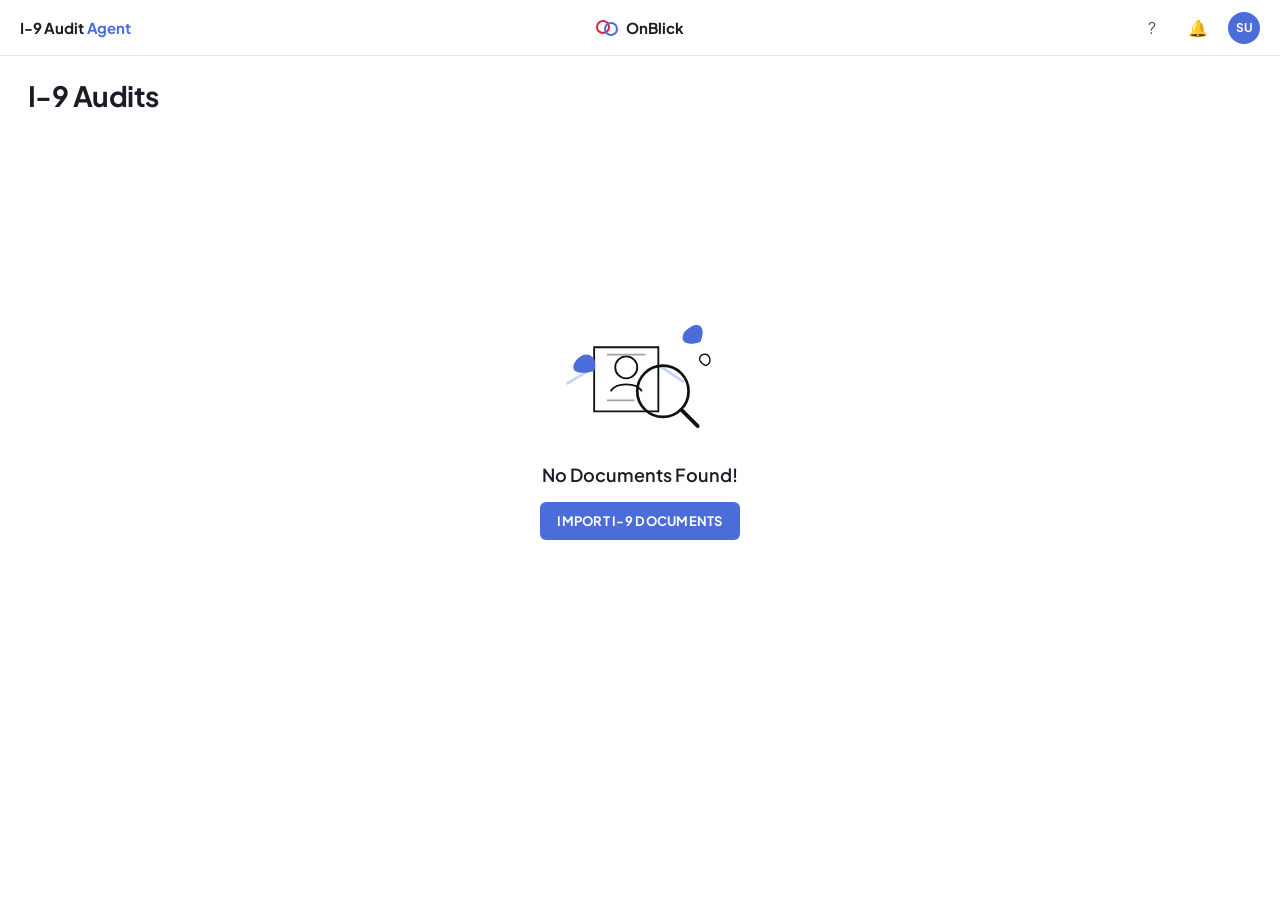
<file: I-9-Assist-Agent/index.html>
<!DOCTYPE html>
<html lang="en">
<head>
  <meta charset="utf-8" />
  <meta name="viewport" content="width=device-width, initial-scale=1" />
  <title>I-9 Audit Agent · OnBlick</title>
  <link rel="preconnect" href="https://fonts.googleapis.com" />
  <link rel="preconnect" href="https://fonts.gstatic.com" crossorigin />
  <link href="https://fonts.googleapis.com/css2?family=Plus+Jakarta+Sans:wght@400;500;600;700&display=swap" rel="stylesheet" />
  <link rel="stylesheet" href="./css/styles.css" />
</head>
<body>
  <div id="header-root"></div>
  <main class="page" id="app"></main>
  <div id="modal-root"></div>
  <div class="toast-host" id="toast-root" aria-live="polite"></div>
  <script type="module" src="./js/main.js"></script>
</body>
</html>
</file>
<file: I-9-Assist-Agent/css/styles.css>
/* OnBlick I-9 Audit Agent — wireframe styles */
:root {
  --blue: #4a6dd9;
  --blue-hover: #3b5bc4;
  --blue-soft: #e8eefc;
  --blue-border: #9bb0eb;
  --ink: #1a1d26;
  --muted: #6b7280;
  --line: #e5e7eb;
  --bg: #ffffff;
  --bg-soft: #f5f6f8;
  --danger: #dc2626;
  --danger-soft: #fee2e2;
  --success: #15803d;
  --success-soft: #dcfce7;
  --tech: #eab308;
  --subst: #4a6dd9;
  --shadow: 0 12px 40px rgba(26, 29, 38, 0.14);
  --font: "Plus Jakarta Sans", system-ui, sans-serif;
}

* { box-sizing: border-box; }
html, body { height: 100%; }
body {
  margin: 0;
  font-family: var(--font);
  color: var(--ink);
  background: var(--bg);
  -webkit-font-smoothing: antialiased;
}
button, input { font: inherit; }
button { cursor: pointer; }
a { color: var(--blue); }
button:disabled { opacity: 0.55; cursor: not-allowed; }

.app-header {
  height: 56px;
  display: grid;
  grid-template-columns: 1fr auto 1fr;
  align-items: center;
  padding: 0 20px;
  border-bottom: 1px solid var(--line);
  background: #fff;
  position: sticky;
  top: 0;
  z-index: 20;
}
.brand-product { font-weight: 700; font-size: 15px; letter-spacing: -0.01em; }
.brand-product .agent { color: var(--blue); }
.onblick { display: flex; align-items: center; gap: 8px; font-weight: 700; font-size: 15px; }
.onblick-mark { width: 22px; height: 16px; position: relative; }
.onblick-mark span {
  position: absolute; width: 14px; height: 14px; border-radius: 50%; border: 2px solid;
}
.onblick-mark span:first-child { left: 0; top: 0; border-color: #e11d48; }
.onblick-mark span:last-child { right: 0; bottom: 0; border-color: var(--blue); }
.header-actions { display: flex; justify-content: flex-end; align-items: center; gap: 14px; }
.icon-btn {
  width: 32px; height: 32px; border: 0; background: transparent; color: #4b5563;
  display: grid; place-items: center; border-radius: 999px;
}
.icon-btn:hover { background: var(--bg-soft); }
.avatar {
  width: 32px; height: 32px; border-radius: 999px; background: var(--blue);
  color: #fff; display: grid; place-items: center; font-size: 12px; font-weight: 700;
}

.page { padding: 22px 28px 40px; min-height: calc(100vh - 56px); }
.page-title-row {
  display: flex; align-items: center; justify-content: space-between; gap: 16px; margin-bottom: 18px;
}
.page-title { margin: 0; font-size: 28px; font-weight: 700; letter-spacing: -0.02em; }
.crumbs { color: var(--blue); font-size: 13px; margin-bottom: 10px; }
.crumbs button { border: 0; background: none; color: inherit; padding: 0; font: inherit; }
.meta { color: var(--muted); font-size: 13px; margin-top: 6px; }
.meta .err { color: var(--danger); font-weight: 700; }

.btn {
  border-radius: 6px; border: 1px solid transparent; padding: 10px 16px;
  font-weight: 700; font-size: 13px; letter-spacing: 0.02em; display: inline-flex;
  align-items: center; gap: 8px; transition: transform .15s ease, box-shadow .15s ease, background .15s ease;
}
.btn:active:not(:disabled) { transform: translateY(1px); }
.btn-primary { background: var(--blue); color: #fff; }
.btn-primary:hover:not(:disabled) { background: var(--blue-hover); box-shadow: 0 6px 16px rgba(74,109,217,.28); }
.btn-outline { background: #fff; color: var(--blue); border-color: var(--blue); }
.btn-outline:hover:not(:disabled) { background: var(--blue-soft); }
.btn-ghost { background: transparent; color: #374151; border: 0; font-weight: 600; }
.btn-danger-outline { background: #fff; color: var(--danger); border-color: #fca5a5; }
.btn-sm { padding: 8px 12px; font-size: 12px; }

.empty {
  min-height: 62vh; display: grid; place-items: center; text-align: center;
  animation: fadeUp .45s ease both;
}
.empty-art { width: 220px; height: 160px; margin: 0 auto 18px; }
.empty h2 { margin: 0 0 16px; font-size: 18px; font-weight: 600; }

.toolbar { display: flex; align-items: center; gap: 10px; margin-bottom: 14px; flex-wrap: wrap; }
.search { flex: 1; min-width: 180px; position: relative; }
.search input {
  width: 100%; border: 1px solid var(--line); border-radius: 6px; padding: 10px 40px 10px 12px; outline: none;
}
.search input:focus { border-color: var(--blue); box-shadow: 0 0 0 3px rgba(74,109,217,.15); }
.search svg { position: absolute; right: 12px; top: 50%; transform: translateY(-50%); color: #9ca3af; }
.chip-btn {
  border: 1px solid var(--line); background: #fff; border-radius: 6px; padding: 10px 12px; color: #374151;
}
.chip-btn.active { border-color: var(--blue); color: var(--blue); background: var(--blue-soft); }

.table {
  width: 100%; border-collapse: collapse; border: 1px solid var(--line); border-radius: 8px; overflow: hidden;
}
.table th {
  text-align: left; background: #f3f4f6; color: #4b5563; font-size: 12px; font-weight: 600;
  padding: 12px 14px; border-bottom: 1px solid var(--line);
}
.table th.sortable { cursor: pointer; user-select: none; }
.table th.sortable:hover { color: var(--blue); }
.table td {
  padding: 14px; border-bottom: 1px solid var(--line); font-size: 14px; vertical-align: middle;
}
.table tr:last-child td { border-bottom: 0; }
.table tbody tr { transition: background .15s ease; }
.table tbody tr:hover { background: #fafbff; cursor: pointer; }
.cell-name { display: flex; align-items: center; gap: 10px; font-weight: 600; }
.folder, .person {
  width: 28px; height: 28px; border-radius: 999px; display: grid; place-items: center;
  background: var(--blue-soft); color: var(--blue); flex-shrink: 0; font-size: 13px;
}
.badge {
  display: inline-flex; align-items: center; border-radius: 999px; padding: 4px 10px;
  font-size: 12px; font-weight: 600;
}
.badge-muted { background: #eef0f3; color: #4b5563; }
.badge-danger { background: var(--danger-soft); color: var(--danger); }
.badge-ok { background: var(--success-soft); color: var(--success); }
.badge-progress { background: #dbeafe; color: #1d4ed8; }

.audit-progress {
  display: flex; align-items: center; gap: 10px; margin: 0 0 14px;
  padding: 10px 12px; border-radius: 8px; background: #eff6ff; color: #1e40af;
  font-size: 13px; font-weight: 600;
}

.overlay {
  position: fixed; inset: 0; background: rgba(17,24,39,.45);
  display: grid; place-items: center; z-index: 40; padding: 20px;
  animation: fade .2s ease both;
}
.modal {
  width: min(560px, 100%); background: #fff; border-radius: 12px; box-shadow: var(--shadow);
  padding: 22px 22px 18px; animation: pop .25s ease both;
}
.modal.wide { width: min(640px, 100%); }
.modal-head {
  display: flex; justify-content: space-between; align-items: center; margin-bottom: 18px;
}
.modal-head h3 { margin: 0; font-size: 18px; }
.field { margin-bottom: 16px; }
.field label { display: block; font-size: 13px; color: #4b5563; margin-bottom: 6px; font-weight: 600; }
.field input {
  width: 100%; border: 1px solid var(--line); border-radius: 6px; padding: 11px 12px; outline: none;
}
.field input:focus { border-color: var(--blue); }
.field-error { color: var(--danger); font-size: 12px; margin-top: 6px; }
.drop {
  border: 1.5px dashed var(--blue-border); background: var(--blue-soft); border-radius: 10px;
  padding: 28px 16px; text-align: center; color: #374151; cursor: pointer;
}
.drop.dragover { border-color: var(--blue); background: #dce6ff; }
.drop strong { color: var(--blue); text-decoration: underline; }
.drop .hint { font-size: 12px; color: var(--muted); margin-top: 6px; }
.note { font-size: 12px; color: var(--muted); margin: 8px 0 0; }
.selected { margin-top: 14px; }
.selected h4 { margin: 0 0 8px; font-size: 13px; color: #4b5563; }
.folder-row {
  display: flex; align-items: center; gap: 10px; background: #f3f4f6; border-radius: 8px;
  padding: 10px 12px; margin-bottom: 8px;
}
.folder-row .trash { margin-left: auto; border: 0; background: transparent; color: #ef4444; }
.modal-actions { display: flex; justify-content: flex-end; gap: 10px; margin-top: 18px; flex-wrap: wrap; }

.confirm-art { width: 180px; height: 110px; margin: 0 auto 10px; display: block; }
.confirm-copy { text-align: center; margin: 0 0 18px; color: #374151; line-height: 1.5; }
.confirm-copy h3 { margin: 0 0 8px; font-size: 20px; }

.split {
  display: grid; grid-template-columns: minmax(0, 1.7fr) minmax(300px, 1fr); gap: 16px;
  align-items: stretch; min-height: 70vh;
}
@media (max-width: 980px) {
  .split { grid-template-columns: 1fr; }
  .app-header { grid-template-columns: auto 1fr auto; gap: 8px; }
  .onblick > span:last-child { display: none; }
}

.editor, .assist {
  border: 1px solid var(--line); border-radius: 10px; background: #fff; overflow: hidden;
  display: flex; flex-direction: column; min-height: 620px;
}
.editor-toolbar {
  display: flex; flex-wrap: wrap; gap: 4px; padding: 8px 10px; background: #eef2ff; border-bottom: 1px solid var(--line);
}
.editor-toolbar button {
  width: 28px; height: 28px; border: 0; border-radius: 4px; background: transparent; color: #374151;
}
.editor-toolbar button:hover { background: #fff; }
.editor-body { padding: 18px; overflow: auto; flex: 1; }
.editor-body h4 { margin: 0 0 10px; }
.doc-meta {
  display: flex; justify-content: space-between; gap: 12px; margin-bottom: 12px; font-weight: 700;
}
.info-table, .err-table { width: 100%; border-collapse: collapse; margin: 10px 0 16px; font-size: 13px; }
.info-table td, .err-table td, .err-table th {
  border: 1px solid var(--line); padding: 8px 10px; vertical-align: top;
}
.info-table td:first-child { width: 28%; font-weight: 700; background: #fafafa; }
.legend { display: flex; gap: 18px; flex-wrap: wrap; margin: 10px 0 16px; font-size: 13px; }
.swatch { width: 12px; height: 12px; border-radius: 2px; display: inline-block; margin-right: 6px; vertical-align: -1px; }
.swatch.tech { background: var(--tech); }
.swatch.subst { background: var(--subst); }
.rec-box {
  background: #f3f4f6; border-radius: 8px; padding: 12px; font-size: 13px; margin: 10px 0 18px;
}
.rec-box .warn { color: var(--danger); font-weight: 700; }

.assist { border-color: var(--blue-border); background: linear-gradient(#fff, #f8faff); }
.assist-slot { min-height: 0; display: flex; flex-direction: column; }
.assist-slot:empty { display: none; }
.analysis-split.agent-collapsed { grid-template-columns: 1fr; }
.assist-panel-head {
  display: flex; align-items: flex-start; justify-content: space-between; gap: 12px;
  padding: 12px 14px; border-bottom: 1px solid var(--line); background: #fff;
}
.assist-panel-head strong { font-size: 14px; color: #1e3a8a; }
.assist-context-line { margin-top: 2px; max-width: 260px; }
.assist-panel-actions { display: flex; gap: 4px; flex-shrink: 0; }
.assist-idle {
  flex: 1; display: flex; flex-direction: column; align-items: center; justify-content: center;
  text-align: center; padding: 24px 20px 12px; gap: 12px;
}
.assist-idle p { margin: 0; color: #374151; max-width: 280px; line-height: 1.45; font-size: 14px; }
.assist-status {
  align-self: stretch; margin: 12px 16px 0; padding: 8px 12px; border-radius: 8px;
  background: var(--blue-soft); color: #1e3a8a; font-size: 12px; font-weight: 600;
  display: flex; align-items: center; gap: 8px;
}
.assist-status .spinner {
  width: 14px; height: 14px; border: 2px solid #93c5fd; border-top-color: var(--blue);
  border-radius: 50%; animation: spin .7s linear infinite;
}
.assist-chat {
  flex: 1; overflow: auto; padding: 16px; display: flex; flex-direction: column; gap: 12px;
}

/* AI Assist Agent widget — Document Analysis page only (when panel closed) */
.page > section { position: relative; }
.ai-agent-widget-host[data-doc-analysis-widget] {
  position: absolute; right: 8px; bottom: 8px; z-index: 20;
}
@media (max-width: 980px) {
  .ai-agent-widget-host[data-doc-analysis-widget] {
    position: fixed; right: 16px; bottom: 16px; z-index: 55;
  }
}
.ai-agent-widget {
  display: flex; align-items: center; gap: 12px; max-width: 340px;
  padding: 12px 16px 12px 12px; border: 1px solid var(--blue-border); border-radius: 999px;
  background: linear-gradient(180deg, #fff, #f0f4ff); box-shadow: var(--shadow);
  color: #1e3a8a; cursor: pointer; text-align: left; font: inherit;
  animation: fadeUp .25s ease both;
}
.ai-agent-widget:hover { border-color: var(--blue); box-shadow: 0 8px 24px rgba(74,109,217,.2); }
.ai-agent-widget-icon {
  width: 40px; height: 40px; border-radius: 999px; background: var(--blue); color: #fff;
  display: grid; place-items: center; font-size: 18px; flex-shrink: 0;
}
.ai-agent-widget-copy { display: flex; flex-direction: column; gap: 2px; min-width: 0; }
.ai-agent-widget-title { font-size: 13px; font-weight: 700; }
.ai-agent-widget-sub {
  font-size: 11px; color: var(--muted); white-space: nowrap; overflow: hidden; text-overflow: ellipsis; max-width: 240px;
}

.bubble {
  max-width: 92%; padding: 10px 12px; border-radius: 12px; font-size: 13px; line-height: 1.45;
  animation: fadeUp .3s ease both;
}
.bubble.bot { background: var(--blue-soft); color: #1e293b; align-self: flex-start; border-bottom-left-radius: 4px; }
.bubble.user { background: var(--blue); color: #fff; align-self: flex-end; border-bottom-right-radius: 4px; }
.bubble .tag { display: block; font-size: 11px; font-weight: 700; margin-bottom: 4px; opacity: .8; }
.rec-actions { display: flex; flex-wrap: wrap; gap: 8px; margin-top: 10px; }
.composer { border-top: 1px solid var(--line); padding: 12px; background: #fff; }
.composer-row {
  display: flex; align-items: center; gap: 8px; border: 1px solid var(--line); border-radius: 999px;
  padding: 6px 6px 6px 14px; background: #fff;
}
.composer-row:focus-within { border-color: var(--blue); box-shadow: 0 0 0 3px rgba(74,109,217,.12); }
.composer-row input { flex: 1; border: 0; outline: none; background: transparent; font-size: 14px; }
.send {
  width: 34px; height: 34px; border-radius: 999px; border: 0; background: var(--blue); color: #fff;
  display: grid; place-items: center;
}
.disclaimer { font-size: 11px; color: var(--muted); margin: 8px 2px 0; }

.linkish {
  border: 0; background: none; color: var(--blue); font: inherit; font-weight: 600;
  padding: 0; text-decoration: underline; cursor: pointer;
}
.doc-links .linkish { margin-right: 4px; }

.doc-layout {
  display: grid; grid-template-columns: minmax(200px, 260px) minmax(0, 1fr); gap: 16px;
  min-height: 70vh; align-items: stretch;
}
@media (max-width: 900px) {
  .doc-layout { grid-template-columns: 1fr; }
}
.doc-rail {
  background: #fff; border: 1px solid var(--line); border-radius: 10px; padding: 14px;
  display: flex; flex-direction: column; gap: 8px; max-height: 75vh; overflow: auto;
}
.doc-rail h4 { margin: 0 0 6px; font-size: 13px; color: #4b5563; }
.doc-rail-item {
  text-align: left; border: 1px solid var(--line); background: #f9fafb; border-radius: 8px;
  padding: 10px 12px; display: flex; flex-direction: column; gap: 2px;
}
.doc-rail-item:hover { border-color: var(--blue-border); background: var(--blue-soft); }
.doc-rail-item.active { border-color: var(--blue); background: var(--blue-soft); }
.doc-rail-name { font-weight: 600; font-size: 13px; color: #111827; word-break: break-word; }
.doc-stage {
  background: #111827; border-radius: 10px; overflow: hidden; min-height: 70vh;
  display: grid; place-items: stretch; border: 1px solid var(--line);
}
.doc-frame { width: 100%; height: 75vh; border: 0; background: #fff; }
.doc-frame-text { background: #f8fafc; }
.doc-image-wrap {
  display: grid; place-items: center; padding: 16px; background: #1f2937; min-height: 70vh;
}
.doc-image { max-width: 100%; max-height: 72vh; object-fit: contain; border-radius: 4px; }
.doc-fallback {
  display: grid; place-items: center; text-align: center; padding: 32px; background: #fff; color: #111827;
}
.doc-fallback h2 { margin: 0 0 8px; font-size: 20px; }

.analysis-doc-block { margin: 16px 0 18px; }
.analysis-doc-rail { display: flex; flex-wrap: wrap; gap: 8px; margin: 8px 0 10px; }
.analysis-doc-stage {
  border: 1px solid var(--line); border-radius: 10px; overflow: hidden; background: #111827; min-height: 320px;
}
.analysis-doc-stage .doc-frame { height: 360px; }
.analysis-doc-stage .doc-image-wrap { min-height: 320px; }
.analysis-doc-stage .doc-fallback { min-height: 240px; }
.findings-scroll { max-height: 320px; overflow: auto; border: 1px solid var(--line); border-radius: 8px; margin-bottom: 8px; }
.findings-scroll .err-table { margin: 0; border: 0; }
@media (max-width: 980px) {
  .analysis-split { grid-template-columns: 1fr; }
}

.toast-host {
  position: fixed; right: 16px; bottom: 16px; z-index: 60; display: flex; flex-direction: column; gap: 8px;
}
.toast {
  background: #111827; color: #fff; padding: 12px 14px; border-radius: 8px; font-size: 13px;
  box-shadow: var(--shadow); animation: fadeUp .25s ease both; max-width: 320px;
}
.toast.success { background: #065f46; }
.toast.warn { background: #92400e; }
.toast.error { background: #991b1b; }

.hidden { display: none !important; }
@keyframes fade { from { opacity: 0; } to { opacity: 1; } }
@keyframes fadeUp { from { opacity: 0; transform: translateY(8px);} to { opacity: 1; transform: none; } }
@keyframes pop { from { opacity: 0; transform: translateY(10px) scale(.98);} to { opacity: 1; transform: none; } }
@keyframes floaty { 0%,100% { transform: translateY(0);} 50% { transform: translateY(-6px);} }
@keyframes spin { to { transform: rotate(360deg); } }
.float { animation: floaty 3.2s ease-in-out infinite; }
</file>
